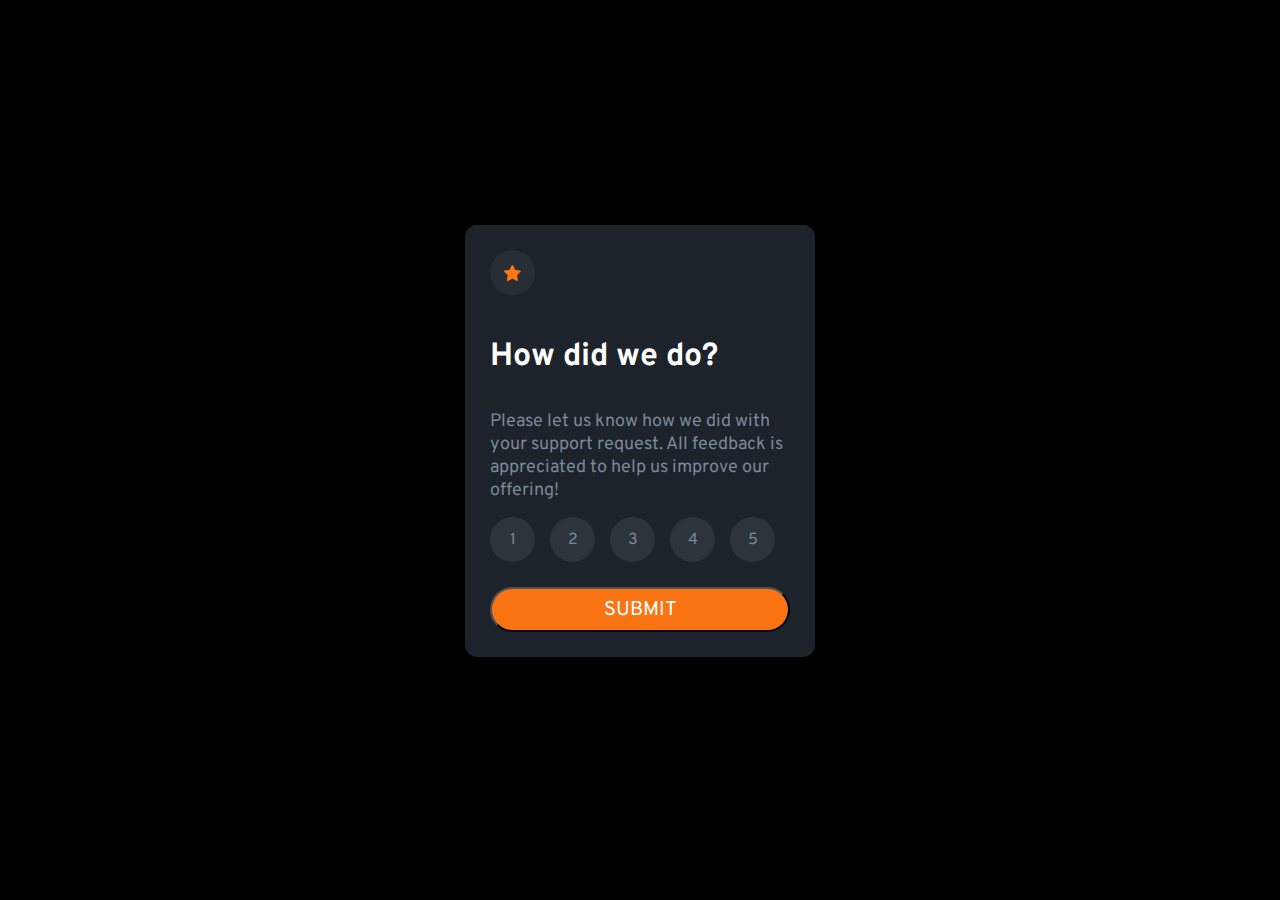
<file: index.html>
<!DOCTYPE html>
<html lang="en">
  <head>
    <meta charset="UTF-8">
    <meta name="viewport" content="width=device-width, initial-scale=1.0">
    <link rel="icon" type="image/png" sizes="32x32" href="./images/favicon-32x32.png">
    <link rel="stylesheet" href="style.css">
    <link rel="stylesheet" href="thanks.html">
    <script src="script.js" defer></script>
    <title>Interactive Component</title>

  <body class="corpo">
    <!-- Rating state start -->
    <div class="container">
      <div class="star">
        <img src="./images/icon-star.svg" alt="" srcset="">
      </div>

      <!-- Inicio corpo -->
      <h1>
        How did we do?
      </h1>

      <p>Please let us know how we did with your support request. All feedback is appreciated to help us improve our offering!
      </p>
      <!-- Fim corpo -->

      <!-- Inicio seleção -->
      <div class="chooseNumber">
        <div id="num1" class="num">1</div>
        <div id="num2" class="num">2</div>
        <div id="num3" class="num">3</div>
        <div id="num4" class="num">4</div>
        <div id="num5" class="num">5</div>
      </div>
      <!-- Fim seleção -->
      <div class="button">
        <button id="botao">
          SUBMIT
        </button>
      </div>
      <!-- Rating state end -->
    </div>
    <br>
        <!-- Thank you state start -->
    <div class="main">
      <div class="imagem">
        <img src="./images/illustration-thank-you.svg" alt="" srcset="">
      </div>
      
      <div class="message">
        
      </div>

      <div class="miniMain">
        <h1>
            Thank you!
          </h1>
    
          <p> We appreciate you taking the time to give a rating. If you ever need more support, 
            don’t hesitate to get in touch!
          </p>
      </div>
      <!-- Thank you state end -->
    </div> 
  </body>
</html>
</file>
<file: style.css>
@import url('https://fonts.googleapis.com/css2?family=Fraunces:wght@700&family=Hanken+Grotesk:ital,wght@0,300;1,100&family=Montserrat:wght@500;700&family=Overpass:wght@400;700&display=swap');
* {
    box-sizing: border-box;
    margin: 0;
    padding: 0;
}
.corpo {
    background-color: black;
    display: flex;
    flex-direction: column;
    align-items: center;
    justify-content: center;
    width: 100vw;
    height: 100vh;

}
.container, .main {
    background-color: hsla(213, 20%, 18%, 0.772);
    border-radius: 12px;
    padding: 25px;
    align-items: center;
    width: 95%;
}
.star {
    background-color: hsla(219, 11%, 30%, 0.294);
    border-radius: 50%;
    width: 45px;
    height: 45px;
}
img {
    margin: auto;
    align-items: center;
    padding-top: 15px;
    padding-left: 13.5px;
}
h1 {
    color: hsl(0, 0%, 100%);
    font-family: Overpass;
    line-height: 75px;
}
p {
    font-size: 18px;
    font-family: Overpass;
    color: hsl(216, 12%, 54%);
}
.chooseNumber {
    display: flex;
    width: 95%;
    justify-content: space-between;
    color: hsl(216, 12%, 54%);
    font-family: Overpass;
    margin-top: 25px;
}
.num {
    text-align: center;
    background-color: hsla(219, 11%, 30%, 0.438);
    border-radius: 50%;
    width: 45px;
    height: 45px;
    font-family: Overpass;
    display: flex;
    flex-direction: column;
    align-items: center;
    justify-content: center ;
}
.num:hover {
    background-color: hsl(25, 97%, 53%);;
}
.button {
    padding-top: 25px;
}
button:hover {
    background-color: hsla(40, 87%, 31%, 0.438);
}
button {
    width: 100%;
    border-radius: 25px;
    height: 50px;
    background-color: hsl(25, 97%, 53%);
    color: white;
    font-size: 20px;
    font-family: Overpass;
}
.imagem {
    text-align: center;
}

.message {
    background-color: hsla(219, 11%, 30%, 0.294);
    color:  hsl(25, 97%, 53%);
    border-radius: 25px;
    height: 35px;
    width: 70%;
    margin-top: 30px;
    font-family: Overpass;
    display: flex;
    align-items: center;
    justify-content: center ;
    margin-left: 15%;
}
.miniMain {
    text-align: center;
}

/* Inicio padrão Desktop*/
@media screen and (min-width: 600px) {

    .container, .main {
        width: 350px;
        }
    .star {
        margin-bottom: 25px;
    }
    h1 {
        margin-bottom: 15px;
    }
    .chooseNumber {
        margin-top: 15px;
    }
    button {
        height: 45px;     
    }
}
.main {
    display: none;
}
</file>
